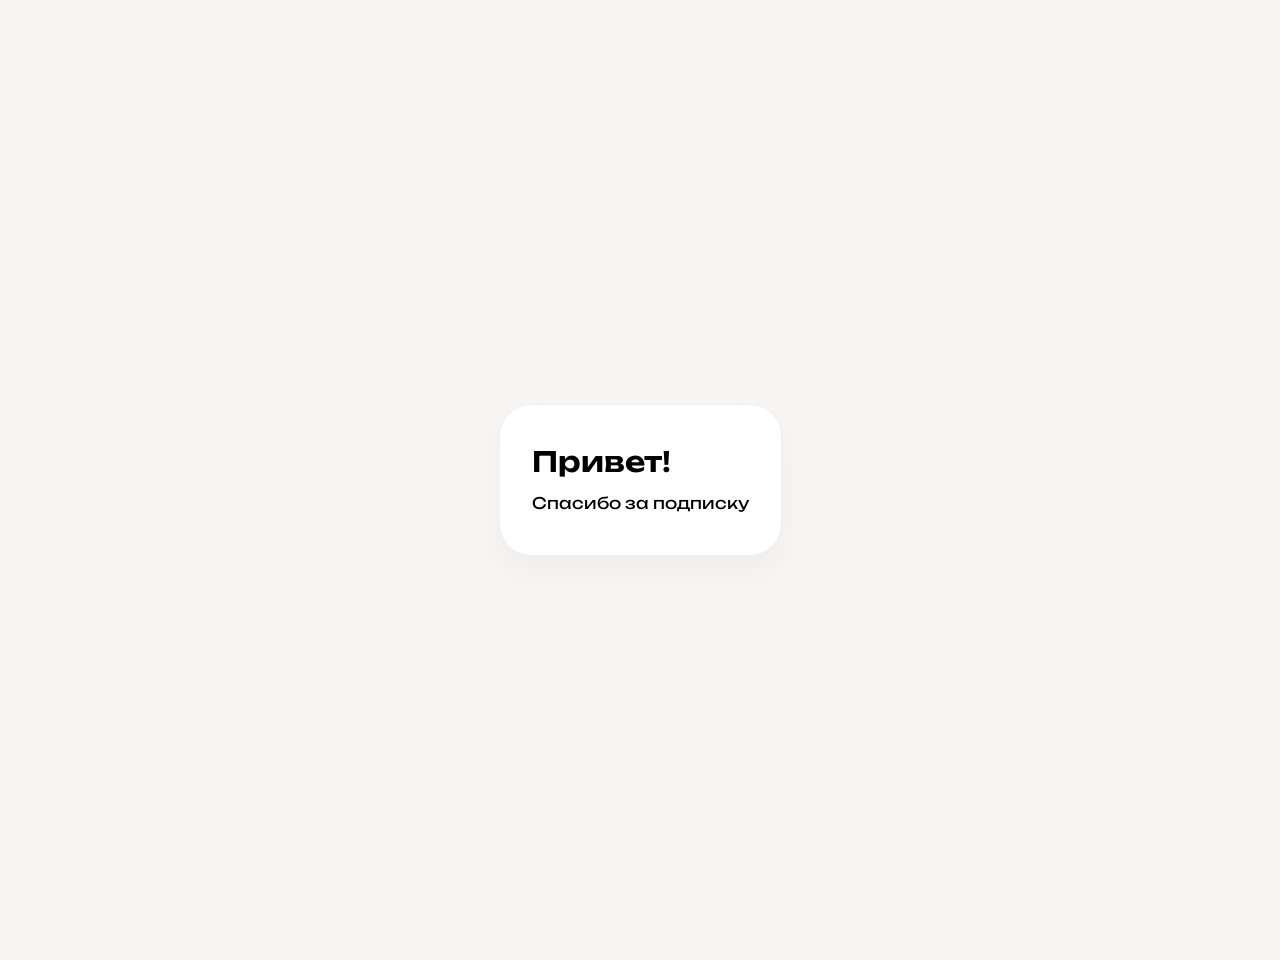
<file: Файлы/res/template4.html>
<!DOCTYPE html>
<html lang="ru">
<head>
    <meta charset="UTF-8">
    <meta name="viewport" content="width=device-width, initial-scale=1.0">
    <title>Привет · спасибо за подписку</title>
    <!-- подключаем шрифт Unbounded (современный гротеск) -->
    <link rel="preconnect" href="https://fonts.googleapis.com">
    <link rel="preconnect" href="https://fonts.gstatic.com" crossorigin>
    <link href="https://fonts.googleapis.com/css2?family=Unbounded:wght@400;600&display=swap" rel="stylesheet">
    <style>
        /* сброс и контейнер */
        .welcome-block * {
            margin: 0;
            padding: 0;
            box-sizing: border-box;
        }
        .welcome-block {
            max-width: 520px;
            margin: 0 auto;
            background: #FFFFFF;
            font-family: 'Unbounded', 'Helvetica Neue', Arial, sans-serif;
            padding: 40px 32px;
            border-radius: 32px;
            box-shadow: 0 15px 30px rgba(0,0,0,0.03);
            border: 1px solid #F0F0F0;
        }
        /* заголовок */
        .greeting-title {
            font-family: 'Unbounded', sans-serif;
            font-size: 28px;
            font-weight: 600;
            color: #000000;
            line-height: 1.2;
            margin-bottom: 0.5rem; /* небольшой отступ зададим отдельно, но шаблон не указывает margin, поэтому будет естественный */
        }
        /* текст благодарности */
        .thanks-text {
            font-family: 'Unbounded', sans-serif;
            font-size: 16px;
            color: #000000;
            line-height: 1.5;
            font-weight: 400;
        }
        .align-left {
            text-align: left;
        }
    </style>
</head>
<body style="margin:0; background:#F7F5F2; padding:30px 20px; display:flex; justify-content:center; align-items:center; min-height:100vh;">
    <!-- чистый блок template4 -->
    <div class="welcome-block" style="background:#FFFFFF; border-radius:32px; padding:40px 32px; max-width:520px; border:1px solid #F0F0F0;">

        <!-- 1. title "Привет!" с выравниванием влево -->
        <div class="greeting-title align-left" style="font-family:'Unbounded',sans-serif; font-size:28px; font-weight:600; color:#000000; text-align:left; margin-bottom:12px;">
            Привет!
        </div>

        <!-- 2. text "Спасибо за подписку" (margin не задан, но добавим небольшой верхний отступ для читаемости — 8px, хотя в шаблоне только align, но так естественно) -->
        <div class="thanks-text align-left" style="font-family:'Unbounded',sans-serif; font-size:16px; color:#000000; line-height:1.5; text-align:left;">
            Спасибо за подписку
        </div>

        <!-- дизайн полностью соответствует JSON: никаких лишних элементов, только два текстовых блока -->
    </div>
</body>
</html>
</file>
